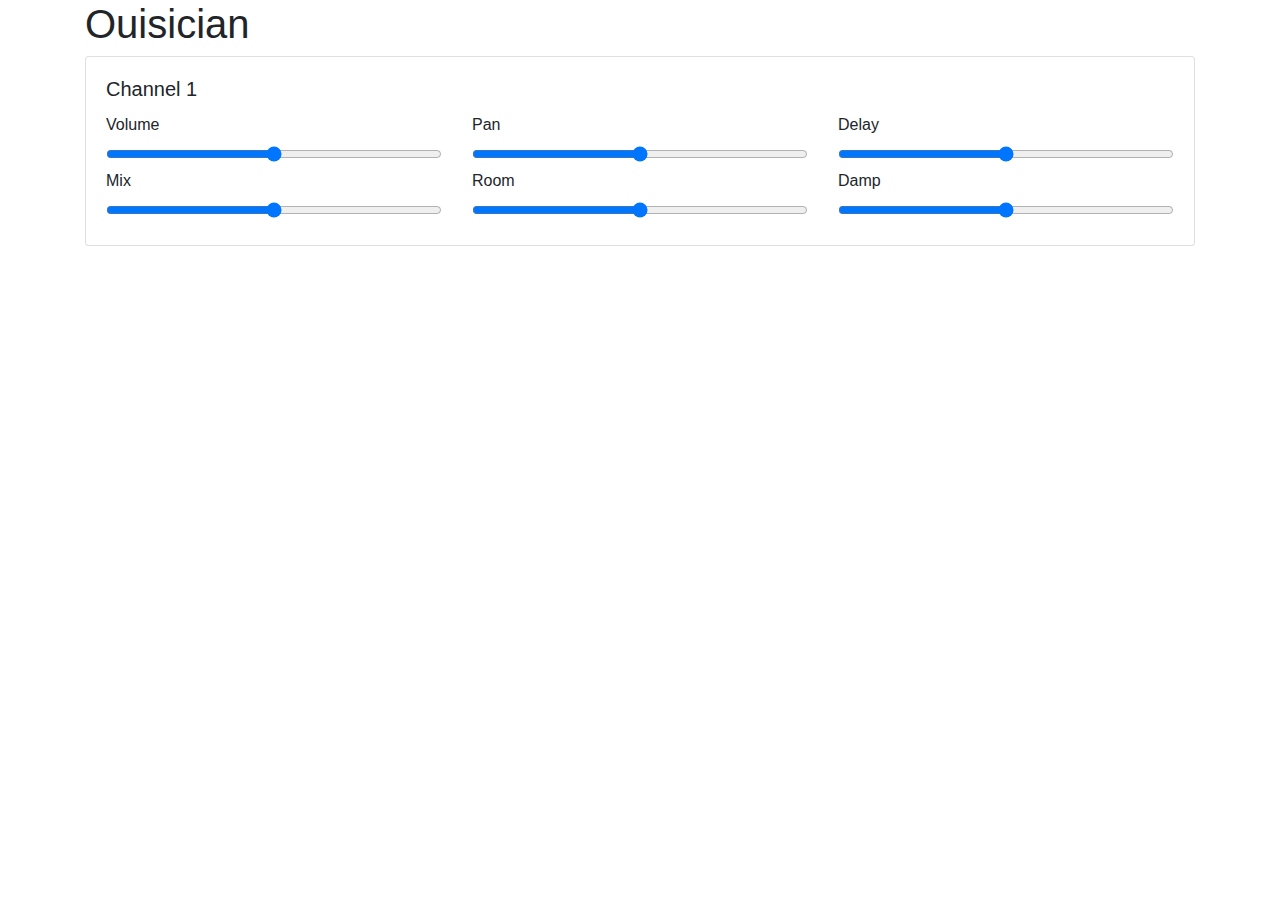
<file: soc/synth/resources/public/index.html>
<!doctype html>
<html lang="en">
  <head>
    <!-- Required meta tags -->
    <meta charset="utf-8">
    <meta name="viewport" content="width=device-width, initial-scale=1, shrink-to-fit=no">

    <!-- Bootstrap CSS -->
    <link rel="stylesheet" href="https://maxcdn.bootstrapcdn.com/bootstrap/4.0.0/css/bootstrap.min.css" integrity="sha384-Gn5384xqQ1aoWXA+058RXPxPg6fy4IWvTNh0E263XmFcJlSAwiGgFAW/dAiS6JXm" crossorigin="anonymous">

    <style>
input[type="range"] {
  width: 100%;
}

    </style>
    <title>Ouisician</title>
  </head>
  <body>
    <div class="container">
      <h1>Ouisician</h1>

<div class="card">
  <div class="card-body">
    <h5 class="card-title">Channel 1</h5>
      <div class="card-text row">
        <div class="col-4">
          <label for="vol">Volume</label><input type="range" min="0" max="1" value="0.5" step="any" class="slider" id="vol" data-channel="0">
        </div>
        <div class="col-4">
          <label for="pan">Pan</label><input type="range" min="-1" max="1" value="0" step="any" class="slider" id="pan" data-channel="0">
        </div>
        <div class="col-4">
          <label for="delay">Delay</label><input type="range" min="0" max="1" value="0.5" step="any" class="slider" id="delay" data-channel="0">
        </div>
      </div>
      <div class="card-text row">
        <div class="col-4">
          <label for="mix">Mix</label><input type="range" min="0" max="1" value="0.5" step="any" class="slider" id="mix" data-channel="0">
        </div>
        <div class="col-4">
          <label for="room">Room</label><input type="range" min="0" max="1" value="0.5" step="any" class="slider" id="room" data-channel="0">
        </div>
        <div class="col-4">
          <label for="damp">Damp</label><input type="range" min="0" max="1" value="0.5" step="any" class="slider" id="damp" data-channel="0">
        </div>
      </div>
  </div>
</div>

    </div> 

    <!-- Optional JavaScript -->
    <!-- jQuery first, then Popper.js, then Bootstrap JS -->
    <script src="https://code.jquery.com/jquery-3.2.1.slim.min.js" integrity="sha384-KJ3o2DKtIkvYIK3UENzmM7KCkRr/rE9/Qpg6aAZGJwFDMVNA/GpGFF93hXpG5KkN" crossorigin="anonymous"></script>
    <script src="https://cdnjs.cloudflare.com/ajax/libs/popper.js/1.12.9/umd/popper.min.js" integrity="sha384-ApNbgh9B+Y1QKtv3Rn7W3mgPxhU9K/ScQsAP7hUibX39j7fakFPskvXusvfa0b4Q" crossorigin="anonymous"></script>
    <script src="https://maxcdn.bootstrapcdn.com/bootstrap/4.0.0/js/bootstrap.min.js" integrity="sha384-JZR6Spejh4U02d8jOt6vLEHfe/JQGiRRSQQxSfFWpi1MquVdAyjUar5+76PVCmYl" crossorigin="anonymous"></script>
    <script src="main.js"></script>
  </body>
</html>
</file>
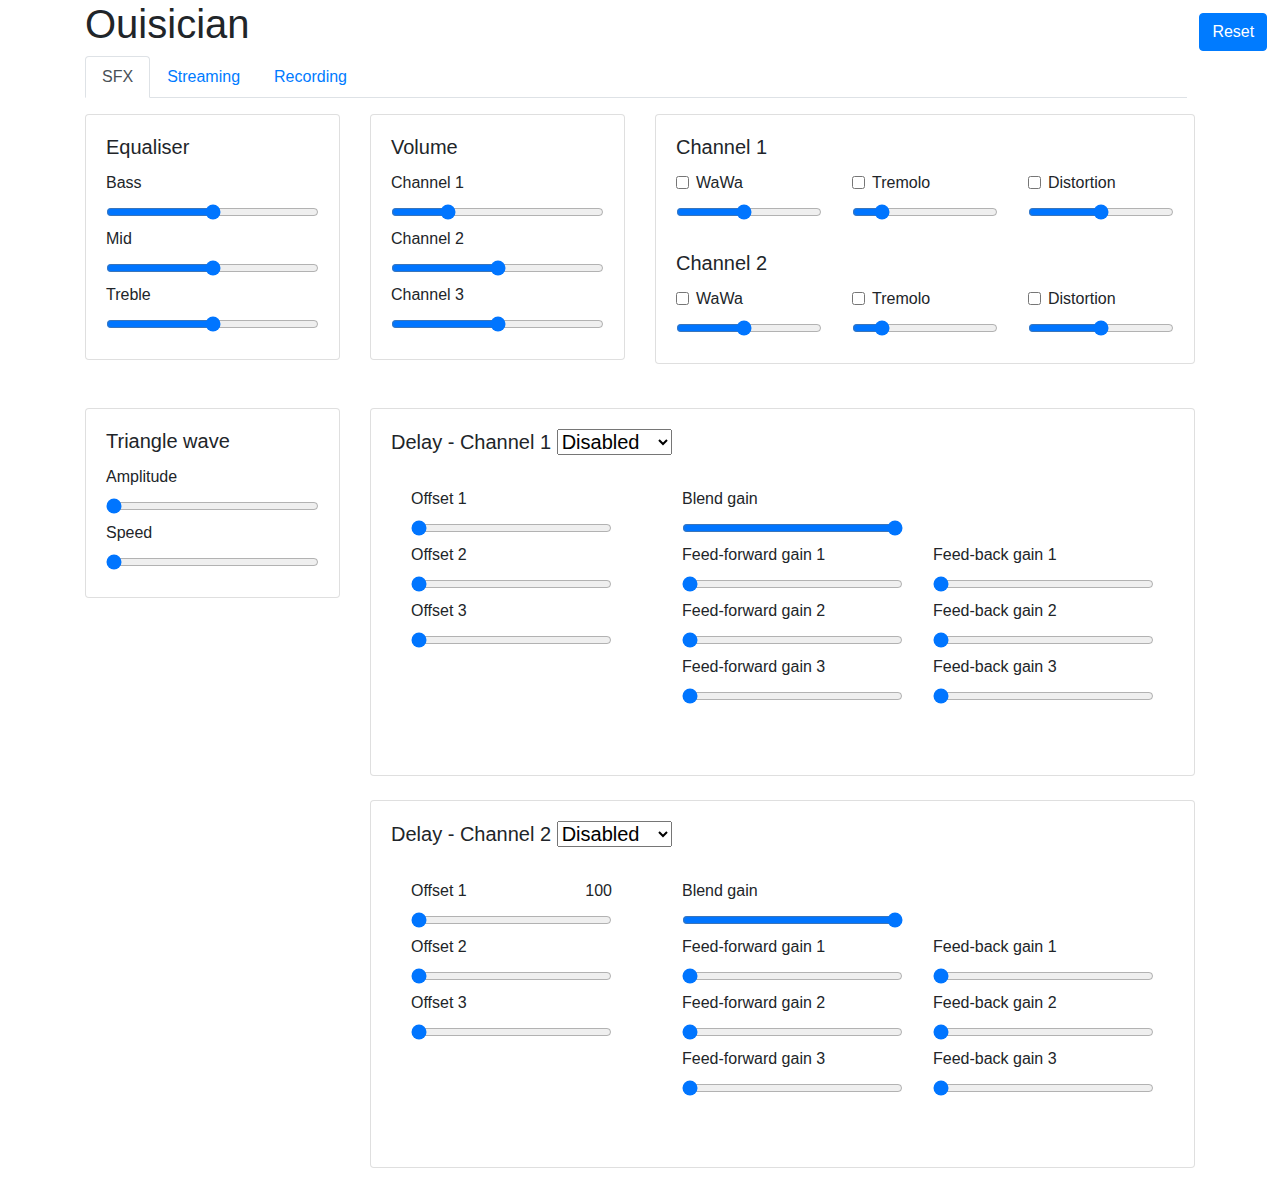
<file: soc/webapp/resources/public/index.html>
<!doctype html>
<html lang="en">
  <head>
    <!-- Required meta tags -->
    <meta charset="utf-8">
    <meta name="viewport" content="width=device-width, initial-scale=1, shrink-to-fit=no">
    
    <!-- Bootstrap CSS -->
    <link rel="stylesheet" href="https://maxcdn.bootstrapcdn.com/bootstrap/4.0.0/css/bootstrap.min.css" integrity="sha384-Gn5384xqQ1aoWXA+058RXPxPg6fy4IWvTNh0E263XmFcJlSAwiGgFAW/dAiS6JXm" crossorigin="anonymous">

    <style>
input[type="range"] {
  width: 100%;
}

    </style>
    <title>Ouisician</title>
  </head>
<body>

<button type="button" class="btn btn-primary btn-md" style="float:right; margin:1%;" id="reset">Reset</button>

<div class="container">

  <h1>Ouisician </h1>  
  
  <nav>
  <div class="nav nav-tabs" id="nav-tab" role="tablist">
    <a class="nav-item nav-link active" id="nav-sfx-tab" data-toggle="tab" href="#nav-sfx" role="tab" aria-controls="nav-sfx" aria-selected="true">SFX</a>
    <a class="nav-item nav-link" id="nav-stream-tab" data-toggle="tab" href="#nav-stream" role="tab" aria-controls="nav-stream" aria-selected="false">Streaming</a>
    <a class="nav-item nav-link" id="nav-record-tab" data-toggle="tab" href="#nav-record" role="tab" aria-controls="nav-record" aria-selected="false">Recording</a>
  </div>
</nav>
<div class="tab-content" id="nav-tabContent">

<!-- SOUND EFFECTS TAB -->

  <div class="tab-pane fade show active" id="nav-sfx" role="tabpanel" aria-labelledby="nav-sfx-tab">

  <p>
    

<div class="row">
  <div class="col-xs-12 col-md-3">
    <div class="card">
      <div class="card-body">
        <h5 class="card-title">Equaliser</h5>
          <div class="card-text row">
            <div class="col-12">
            <label>Bass</label><input type="range" min="-10" max="10" value="0" data-default="0" class="slider" id="eq-bass" data-channel="1" data-id="1">
            </div>
          </div>
          <div class="card-text row">
            <div class="col-12">
            <label>Mid</label><input type="range" min="-10" max="10" value="0" data-default="0" class="slider" id="eq-mid" data-channel="1" data-id="2">
            </div>
          </div>
          <div class="card-text row">
            <div class="col-12">
            <label>Treble</label><input type="range" min="-15" max="15" value="0" data-default="0" class="slider" id="eq-treble" data-channel="1" data-id="3">
            </div>
          </div>
      </div>
    </div>
    <br/>
  </div>
  
  <div class="col-xs-12 col-md-3">
    <div class="card">
      <div class="card-body">
        <h5 class="card-title">Volume</h5>
          <div class="card-text row">
            <div class="col-12">
            <label>Channel 1</label><input type="range" min="0" max="100" value="25" data-default="25" class="slider" id="vol-1" data-channel="1" data-id="4">
            </div>
          </div>
          <div class="card-text row">
            <div class="col-12">
             <label>Channel 2</label><input type="range" min="0" max="100" value="50" data-default="50" class="slider" id="vol-2" data-channel="2" data-id="4">
            </div>
          </div>
          <div class="card-text row">
            <div class="col-12">
             <label>Channel 3</label><input type="range" min="0" max="100" value="50" data-default="50" class="slider" id="vol-3" data-channel="3" data-id="4">
            </div>
          </div>
      </div>
    </div>
    <br/>
  </div>

  <div class="col-xs-12 col-md-6">
    <div class="card">
  <div class="card-body">
    <h5 class="card-title">Channel 1</h5>
      <div class="card-text row">
	     <div class="col-4">
          <label><div class="form-check">
            <input class="form-check-input" type="checkbox" id="wawa-1-check" data-channel="1" data-id="21">
            <label class="form-check-label" for="wawa-1-check">WaWa</label>
          </div></label><input type="range" min="2000" max="15000" value="8000" data-default="8000" class="slider" id="wawa-1-slide" data-channel="1" data-id="22">
        </div>
        <div class="col-4">
          <label><div class="form-check">
            <input class="form-check-input" type="checkbox" id="tremolo-1-check" data-channel="1" data-id="19">
            <label class="form-check-label" for="tremolo-1-check">Tremolo</label>
          </div></label><input type="range" min="8000" max="20000" value="10000" data-default="10000" class="slider" id="tremolo-1-slide" data-channel="1" data-id="20">
        </div>
		
		<div class="col-4">
          <label><div class="form-check">
            <input class="form-check-input" type="checkbox" id="distortion-1-check" data-channel="1" data-id="23">
            <label class="form-check-label" for="distortion-1-check">Distortion</label>
          </div></label><input type="range" min="1" max="20000" value="10000" data-default="10000" class="slider" id="distortion-1-slide" data-channel="1" data-id="18">
        </div>

      </div>
	  
	  <br/>

    <h5 class="card-title">Channel 2</h5>
      <div class="card-text row">
	     <div class="col-4">
          <label><div class="form-check">
            <input class="form-check-input" type="checkbox" id="wawa-2-check" data-channel="2" data-id="21">
            <label class="form-check-label" for="wawa-2-check">WaWa</label>
          </div></label><input type="range" min="2000" max="15000" value="8000" data-default="8000" class="slider" id="wawa-2-slide" data-channel="2" data-id="22">
        </div>
        <div class="col-4">
          <label><div class="form-check">
            <input class="form-check-input" type="checkbox" id="tremolo-2-check" data-channel="2" data-id="19">
            <label class="form-check-label" for="tremolo-2-check">Tremolo</label>
          </div></label><input type="range" min="8000" max="20000" value="10000" data-default="10000" class="slider" id="tremolo-2-slide" data-channel="2" data-id="20">
        </div>
        		<div class="col-4">
          <label><div class="form-check">
            <input class="form-check-input" type="checkbox" id="distortion-2-check" data-channel="2" data-id="23">
            <label class="form-check-label" for="distortion-2-check">Distortion</label>
          </div></label><input type="range" min="1" max="20000" value="10000" data-default="10000" class="slider" id="distortion-2-slide" data-channel="2" data-id="18">
        </div>
      </div>
  </div>
  </div>
</div>

</div>

<br/>

<div class="row">
 <div class="col-xs-12 col-md-3">
    <div class="card trianglewave">
      <div class="card-body">
        <h5 class="card-title">Triangle wave</h5>
          <div class="card-text row">
            <div class="col-12">
            <label>Amplitude</label><input type="range" min="0" max="4095" value="0" data-default="0" class="slider" id="tw-width" data-channel="1" data-id="6">
            </div>
          </div>
          <div class="card-text row">
            <div class="col-12">
            <label>Speed</label><input type="range" min="0" max="4095" value="0" data-default="0" class="slider" id="tw-speed" data-channel="1" data-id="7">
            </div>
          </div>
      </div>
    </div>
    <br/>
  </div>
  
  <div class="col-md-9">
 <div class="card delay-ch1"><div class="card-body">
 <h5 class="card-title">Delay - Channel 1
             <select class="bootstrap-select" id="flangerpreset-ch1" data-channel="1">
              <option value="1" selected="selected">Disabled</option>
			  <option value="2">Chorus</option>
              <option value="3">Resonator</option>
			  <option value="4">Echo</option>
			  <option value="5">Slapback</option>
			  <option value="6">Vibrato</option>
            </select>
 
 </h5>
  <div class="card-text row">
   <div class="col-xs-12 col-md-4">

    <div class="card" style="border:none">
      <div class="card-body">
        <!--<h5 class="card-title">Offset</h5>-->
          <div class="card-text row">
            <div class="col-12">
            <label>Offset 1</label><input type="range" min="0" max="1048575" step="16" value="0" data-default="0" class="slider" id="offset1-1" data-channel="1" data-id="15">
            </div>
          </div>
          <div class="card-text row">
            <div class="col-12">
            <label>Offset 2</label><input type="range" min="0" max="1048575" step="16" value="0" data-default="0" class="slider" id="offset2-1" data-channel="1" data-id="16">
            </div>
          </div>
		  <div class="card-text row">
            <div class="col-12">
            <label>Offset 3</label><input type="range" min="0" max="1048575" step="16" value="0" data-default="0" class="slider" id="offset3-1" data-channel="1" data-id="17">
            </div>
          </div>
      </div>
    </div>
    <br/>
  </div>

  
     <div class="col-xs-12 col-md-8">
    <div class="card" style="border:none">
      <div class="card-body">
        <!--<h5 class="card-title">Gain</h5>-->
          <div class="card-text row">
            <div class="col-6">
            <label>Blend gain</label><input type="range" min="0" max="255" value="255" data-default="255" class="slider" id="blgain-1" data-channel="1" data-id="8">
            </div>
          </div>
          <div class="card-text row">
            <div class="col-6">
            <label>Feed-forward gain 1</label><input type="range" min="0" max="255" value="0" data-default="0" class="slider" id="ffgain1-1" data-channel="1" data-id="9">
            </div>
			<div class="col-6">
            <label>Feed-back gain 1</label><input type="range" min="0" max="255" value="0" data-default="0" class="slider" id="fbgain1-1" data-channel="1" data-id="10">
            </div>
          </div>
		  <div class="card-text row">
            <div class="col-6">
            <label>Feed-forward gain 2</label><input type="range" min="0" max="255" value="0" data-default="0" class="slider" id="ffgain2-1" data-channel="1" data-id="11">
            </div>
			 <div class="col-6">
            <label>Feed-back gain 2</label><input type="range" min="0" max="255" value="0" data-default="0" class="slider" id="fbgain2-1" data-channel="1" data-id="12">
            </div>
          </div>
		  <div class="card-text row">
            <div class="col-6">
            <label for="ffgain3-1">Feed-forward gain 3</label><input type="range" min="0" max="255" value="0" data-default="0" class="slider" id="ffgain3-1" data-channel="1" data-id="13">
            </div>
			<div class="col-6">
            <label>Feed-back gain 3</label><input type="range" min="0" max="255" value="0" data-default="0" class="slider" id="fbgain3-1" data-channel="1" data-id="14">
            </div>
          </div>
      </div>
    </div>
    <br/>
  </div>
    </div>
	   </div>
  
</div>

</div>
</div>

<br/>

<div class="row">
 <div class="col-xs-12 col-md-3">

  </div>
  
  <div class="col-md-9">
 <div class="card delay-ch2"><div class="card-body">
 <h5 class="card-title">Delay - Channel 2 
            <select class="bootstrap-select" id="flangerpreset-ch2" data-channel="2">
              <option value="1" selected="selected">Disabled</option>
			  <option value="2">Chorus</option>
              <option value="3">Resonator</option>
			  <option value="4">Echo</option>
			  <option value="5">Slapback</option>
			  <option value="6">Vibrato</option>
            </select>
          </h5>
  <div class="card-text row">
   <div class="col-xs-12 col-md-4">

    <div class="card" style="border:none">
      <div class="card-body">
        <!--<h5 class="card-title">Offset</h5>-->
          <div class="card-text row">
            <div class="col-12">
            <label>Offset 1</label><span style="float:right;">100</span><input type="range" min="0" max="1048575" step="16" value="0" data-default="0" class="slider" id="offset1-2" data-channel="2" data-id="15">
            </div>
          </div>
          <div class="card-text row">
            <div class="col-12">
            <label>Offset 2</label><input type="range" min="0" max="1048575" step="16" value="0" data-default="0" class="slider" id="offset2-2" data-channel="2" data-id="16">
            </div>
          </div>
		  <div class="card-text row">
            <div class="col-12">
            <label>Offset 3</label><input type="range" min="0" max="1048575" step="16" value="0" data-default="0" class="slider" id="offset3-2" data-channel="2" data-id="17">
            </div>
          </div>
      </div>
    </div>
    <br/>
  </div>

  
   <div class="col-xs-12 col-md-8">
    <div class="card" style="border:none">
      <div class="card-body">
        <!--<h5 class="card-title">Gain</h5>-->
          <div class="card-text row">
            <div class="col-6">
            <label>Blend gain</label><input type="range" min="0" max="255" value="255" class="slider" data-default="255" id="blgain-2" data-channel="2" data-id="8">
            </div>
          </div>
          <div class="card-text row">
            <div class="col-6">
            <label>Feed-forward gain 1</label><input type="range" min="0" max="255" value="0" data-default="0" class="slider" id="ffgain1-2" data-channel="2" data-id="9">
            </div>
			<div class="col-6">
            <label for="fbgain1-2">Feed-back gain 1</label><input type="range" min="0" max="255" value="0" data-default="0" class="slider" id="fbgain1-2" data-channel="2" data-id="10">
            </div>
          </div>
		  <div class="card-text row">
            <div class="col-6">
            <label>Feed-forward gain 2</label><input type="range" min="0" max="255" value="0" data-default="0" class="slider" id="ffgain2-2" data-channel="2" data-id="11">
            </div>
			 <div class="col-6">
            <label>Feed-back gain 2</label><input type="range" min="0" max="255" value="0" data-default="0" class="slider" id="fbgain2-2" data-channel="2" data-id="12">
            </div>
          </div>
		  <div class="card-text row">
            <div class="col-6">
            <label>Feed-forward gain 3</label><input type="range" min="0" max="255" value="0" data-default="0" class="slider" id="ffgain3-2" data-channel="2" data-id="13">
            </div>
			<div class="col-6">
            <label>Feed-back gain 3</label><input type="range" min="0" max="255" value="0" data-default="0" class="slider" id="fbgain3-2" data-channel="2" data-id="14">
            </div>
          </div>
      </div>
    </div>
    <br/>
  </div>
    </div>
	   </div>
  
</div>

</div>
</div>

</p></div>







<!-- STREAMING TAB -->
  <div class="tab-pane fade" id="nav-stream" role="tabpanel" aria-labelledby="nav-stream-tab">
    
<p>
    <div class="row">
    <div class="breadcrumb col-12">
        <form class="form-inline">
          <div class="form-check">
            <input class="form-check-input" type="checkbox" id="streaming">
            <label class="form-check-label" for="streaming">Enable streaming</label>
          </div>&nbsp; &nbsp;
          <div class="form-check">
            <select class="bootstrap-select" id="streamplatform">
              <option value="1" selected="selected">Twitch</option>
              <option value="2">Youtube</option>
            </select>
          </div>&nbsp; &nbsp;
          <div class="form-check">
            <input type="password" class="input-sm" id="streamkey" data-channel="0" data-id="0" placeholder="Custom stream key">
          </div>
          </form>
        </div></div>



    <div class="row">
    <div class="col-md-6">
      <div id="twitch-embed"></div>
      </div>

    <div class="col-md-6">
    <a href="https://www.youtube.com/channel/UCK9vN6Gp65tO3piXyQQV_Tw">Youtube channel</a><br/><br/>
      <iframe style="max-width: 480px" width="100%" height="360" src="http://www.youtube.com/embed/videoseries?list=UUK9vN6Gp65tO3piXyQQV_Tw&index=1" frameborder="0" allowfullscreen></iframe>
      </div>
    </div>



</p>


  </div>


<!-- RECORDING TAB -->
  <div class="tab-pane fade" id="nav-record" role="tabpanel" aria-labelledby="nav-record-tab">
    
<p>
    <div class="row">
    <div class="breadcrumb col-12">
        <form class="form-inline">
          <div class="form-check">
            <input class="form-check-input" type="checkbox" id="recording">
            <label class="form-check-label" for="recording">Enable recording</label>
            </div></form>
    </div></div>

    <div class="row" id="record-info">
      

    </div>

    <div class="row">
      <div class="col-md-6">
      <div class="card">
        <div class="card-body" id="record-filelist">
          <h5 class="card-title">File list</h5>

          </div>
      </div></div>

      <div class="col-md-6">
      <div class="card">
        <div class="card-body" id="record-log">
          <h5 class="card-title">Log</h5>

          </div>
      </div></div>
    </div>


    </p>

  </div>
</div>
  </div>


    <!-- Load the Twitch embed script -->
    <script src="https://embed.twitch.tv/embed/v1.js"></script>



    <!-- Create a Twitch.Embed object that will render within the "twitch-embed" root element. -->
<script type="text/javascript">
      new Twitch.Embed("twitch-embed", {
        width: 300,
        height: 300,
        channel: "ouisician",
        layout: "video"
      });
    </script>

    <!-- Optional JavaScript -->
    <!-- jQuery first, then Popper.js, then Bootstrap JS -->
    <script src="https://code.jquery.com/jquery-3.2.1.slim.min.js" integrity="sha384-KJ3o2DKtIkvYIK3UENzmM7KCkRr/rE9/Qpg6aAZGJwFDMVNA/GpGFF93hXpG5KkN" crossorigin="anonymous"></script>
    <script src="https://cdnjs.cloudflare.com/ajax/libs/popper.js/1.12.9/umd/popper.min.js" integrity="sha384-ApNbgh9B+Y1QKtv3Rn7W3mgPxhU9K/ScQsAP7hUibX39j7fakFPskvXusvfa0b4Q" crossorigin="anonymous"></script>
    <script src="https://maxcdn.bootstrapcdn.com/bootstrap/4.0.0/js/bootstrap.min.js" integrity="sha384-JZR6Spejh4U02d8jOt6vLEHfe/JQGiRRSQQxSfFWpi1MquVdAyjUar5+76PVCmYl" crossorigin="anonymous"></script>
    <script src="main.js"></script>

</body>
</file>
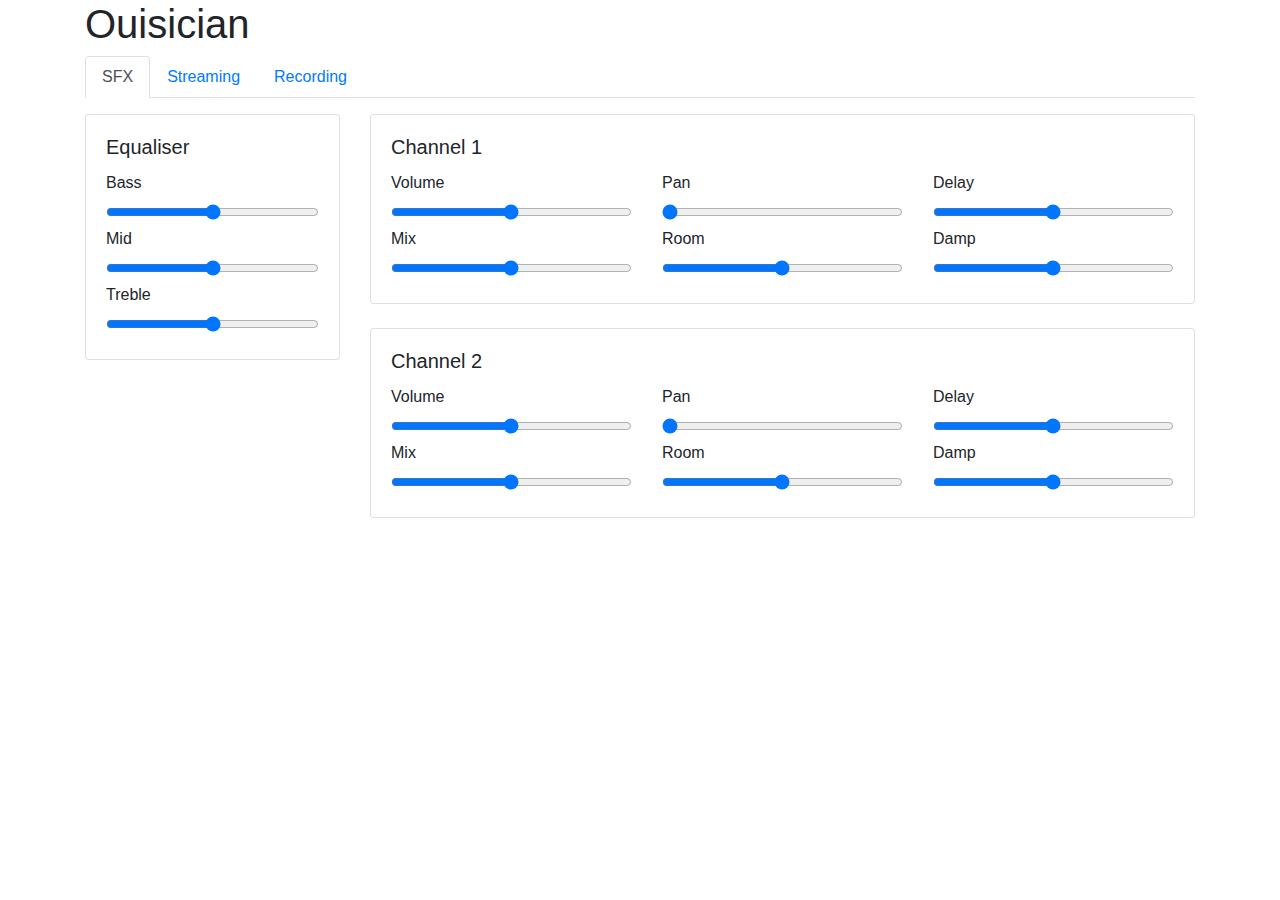
<file: soc/spi/plop/resources/public/index.html>
<!doctype html>
<html lang="en">
  <head>
    <!-- Required meta tags -->
    <meta charset="utf-8">
    <meta name="viewport" content="width=device-width, initial-scale=1, shrink-to-fit=no">
    
    <!-- Bootstrap CSS -->
    <link rel="stylesheet" href="https://maxcdn.bootstrapcdn.com/bootstrap/4.0.0/css/bootstrap.min.css" integrity="sha384-Gn5384xqQ1aoWXA+058RXPxPg6fy4IWvTNh0E263XmFcJlSAwiGgFAW/dAiS6JXm" crossorigin="anonymous">

    <style>
input[type="range"] {
  width: 100%;
}

    </style>
    <title>Ouisician</title>
  </head>
<body>

<div class="container">

  <h1>Ouisician</h1>
  
  <nav>
  <div class="nav nav-tabs" id="nav-tab" role="tablist">
    <a class="nav-item nav-link active" id="nav-sfx-tab" data-toggle="tab" href="#nav-sfx" role="tab" aria-controls="nav-sfx" aria-selected="true">SFX</a>
    <a class="nav-item nav-link" id="nav-stream-tab" data-toggle="tab" href="#nav-stream" role="tab" aria-controls="nav-stream" aria-selected="false">Streaming</a>
    <a class="nav-item nav-link" id="nav-record-tab" data-toggle="tab" href="#nav-record" role="tab" aria-controls="nav-record" aria-selected="false">Recording</a>
  </div>
</nav>
<div class="tab-content" id="nav-tabContent">

<!-- SOUND EFFECTS TAB -->

  <div class="tab-pane fade show active" id="nav-sfx" role="tabpanel" aria-labelledby="nav-sfx-tab">

  <p>
    

<div class="row">
  <div class="col-xs-12 col-md-3">
    <div class="card">
      <div class="card-body">
        <h5 class="card-title">Equaliser</h5>
          <div class="card-text row">
            <div class="col-12">
            <label for="vol">Bass</label><input type="range" min="-10" max="10" value="0" class="slider" id="eq-bass" data-channel="1" data-id="1">
            </div>
          </div>
          <div class="card-text row">
            <div class="col-12">
            <label for="vol">Mid</label><input type="range" min="-10" max="10" value="0" class="slider" id="eq-mid" data-channel="1" data-id="2">
            </div>
          </div>
          <div class="card-text row">
            <div class="col-12">
            <label for="vol">Treble</label><input type="range" min="-15" max="15" value="0" class="slider" id="eq-treble" data-channel="1" data-id="3">
            </div>
          </div>
      </div>
    </div>
    <br/>
  </div>

  <div class="col-xs-12 col-md-9">
    <div class="card">
  <div class="card-body">
    <h5 class="card-title">Channel 1</h5>
      <div class="card-text row">
        <div class="col-4">
          <label for="vol">Volume</label><input type="range" min="0" max="100" value="50" class="slider" id="vol-1" data-channel="1" data-id="4">
        </div>
        <div class="col-4">
          <label for="pan">Pan</label><input type="range" min="0" max="100" value="0" class="slider" id="pan-1" data-channel="1" data-id="5">
        </div>
        <div class="col-4">
          <label for="delay">Delay</label><input type="range" min="0" max="100" value="50" class="slider" id="delay-1" data-channel="1" data-id="6">
        </div>
      </div>
      <div class="card-text row">
        <div class="col-4">
          <label for="mix">Mix</label><input type="range" min="0" max="100" value="50" class="slider" id="mix-1" data-channel="1" data-id="7">
        </div>
        <div class="col-4">
          <label for="room">Room</label><input type="range" min="0" max="100" value="50" class="slider" id="room-1" data-channel="1" data-id="8">
        </div>
        <div class="col-4">
          <label for="damp">Damp</label><input type="range" min="0" max="100" value="50" class="slider" id="damp-1" data-channel="1" data-id="9">
        </div>
      </div>
  </div>
</div>

<br/>

<div class="card">
  <div class="card-body">
    <h5 class="card-title">Channel 2</h5>
      <div class="card-text row">
        <div class="col-4">
          <label for="vol">Volume</label><input type="range" min="0" max="100" value="50" class="slider" id="vol-2" data-channel="2" data-id="4">
        </div>
        <div class="col-4">
          <label for="pan">Pan</label><input type="range" min="0" max="100" value="0" class="slider" id="pan-2" data-channel="2" data-id="5">
        </div>
        <div class="col-4">
          <label for="delay">Delay</label><input type="range" min="0" max="100" value="50" class="slider" id="delay-2" data-channel="2" data-id="6">
        </div>
      </div>
      <div class="card-text row">
        <div class="col-4">
          <label for="mix">Mix</label><input type="range" min="0" max="100" value="50" class="slider" id="mix-2" data-channel="2" data-id="7">
        </div>
        <div class="col-4">
          <label for="room">Room</label><input type="range" min="0" max="100" value="50" class="slider" id="room-2" data-channel="2" data-id="8">
        </div>
        <div class="col-4">
          <label for="damp">Damp</label><input type="range" min="0" max="100" value="50" class="slider" id="damp-2" data-channel="2" data-id="9">
        </div>
      </div>
  </div>
  </div>
</div>

</div></p>


  </div>


<!-- STREAMING TAB -->
  <div class="tab-pane fade" id="nav-stream" role="tabpanel" aria-labelledby="nav-stream-tab">
    
<p>
    <div class="row">
    <div class="breadcrumb col-12">
        <form class="form-inline">
          <div class="form-check">
            <input class="form-check-input" type="checkbox" id="streaming">
            <label class="form-check-label" for="streaming">Enable streaming</label>
          </div>&nbsp; &nbsp;
          <div class="form-check">
            <select class="bootstrap-select" id="streamplatform">
              <option value="1" selected="selected">Twitch</option>
              <option value="2">Youtube</option>
            </select>
          </div>&nbsp; &nbsp;
          <div class="form-check">
            <input type="password" class="input-sm" id="streamkey" data-channel="0" data-id="0" placeholder="Custom stream key">
          </div>
          </form>
        </div></div>



<!--     <div class="row">
    <div class="col-md-6">
      <div id="twitch-embed"></div>
      </div>

    <div class="col-md-6">
    <a href="https://www.youtube.com/channel/UCK9vN6Gp65tO3piXyQQV_Tw">Youtube channel</a><br/><br/>
      <iframe style="max-width: 480px" width="100%" height="360" src="http://www.youtube.com/embed/videoseries?list=UUK9vN6Gp65tO3piXyQQV_Tw&index=1" frameborder="0" allowfullscreen></iframe>
      </div>
    </div> -->



</p>


  </div>


<!-- RECORDING TAB -->
  <div class="tab-pane fade" id="nav-record" role="tabpanel" aria-labelledby="nav-record-tab">
    
<p>
    <div class="row">
    <div class="breadcrumb col-12">
        <form class="form-inline">
          <div class="form-check">
            <input class="form-check-input" type="checkbox" id="recording">
            <label class="form-check-label" for="recording">Enable recording</label>
            </div></form>
    </div></div>

    <div class="row" id="record-info">
      

    </div>

    <div class="row">
      <div class="col-md-6">
      <div class="card">
        <div class="card-body" id="record-filelist">
          <h5 class="card-title">File list</h5>

          </div>
      </div></div>

      <div class="col-md-6">
      <div class="card">
        <div class="card-body" id="record-log">
          <h5 class="card-title">Log</h5>

          </div>
      </div></div>
    </div>


    </p>

  </div>
</div>

</div>



    <!-- Load the Twitch embed script -->
    <script src="https://embed.twitch.tv/embed/v1.js"></script>



    <!-- Create a Twitch.Embed object that will render within the "twitch-embed" root element. -->
<script type="text/javascript">
      new Twitch.Embed("twitch-embed", {
        width: 300,
        height: 300,
        channel: "ouisician",
        layout: "video"
      });
    </script>

    <!-- Optional JavaScript -->
    <!-- jQuery first, then Popper.js, then Bootstrap JS -->
    <script src="https://code.jquery.com/jquery-3.2.1.slim.min.js" integrity="sha384-KJ3o2DKtIkvYIK3UENzmM7KCkRr/rE9/Qpg6aAZGJwFDMVNA/GpGFF93hXpG5KkN" crossorigin="anonymous"></script>
    <script src="https://cdnjs.cloudflare.com/ajax/libs/popper.js/1.12.9/umd/popper.min.js" integrity="sha384-ApNbgh9B+Y1QKtv3Rn7W3mgPxhU9K/ScQsAP7hUibX39j7fakFPskvXusvfa0b4Q" crossorigin="anonymous"></script>
    <script src="https://maxcdn.bootstrapcdn.com/bootstrap/4.0.0/js/bootstrap.min.js" integrity="sha384-JZR6Spejh4U02d8jOt6vLEHfe/JQGiRRSQQxSfFWpi1MquVdAyjUar5+76PVCmYl" crossorigin="anonymous"></script>
    <script src="main.js"></script>

</body>
</file>
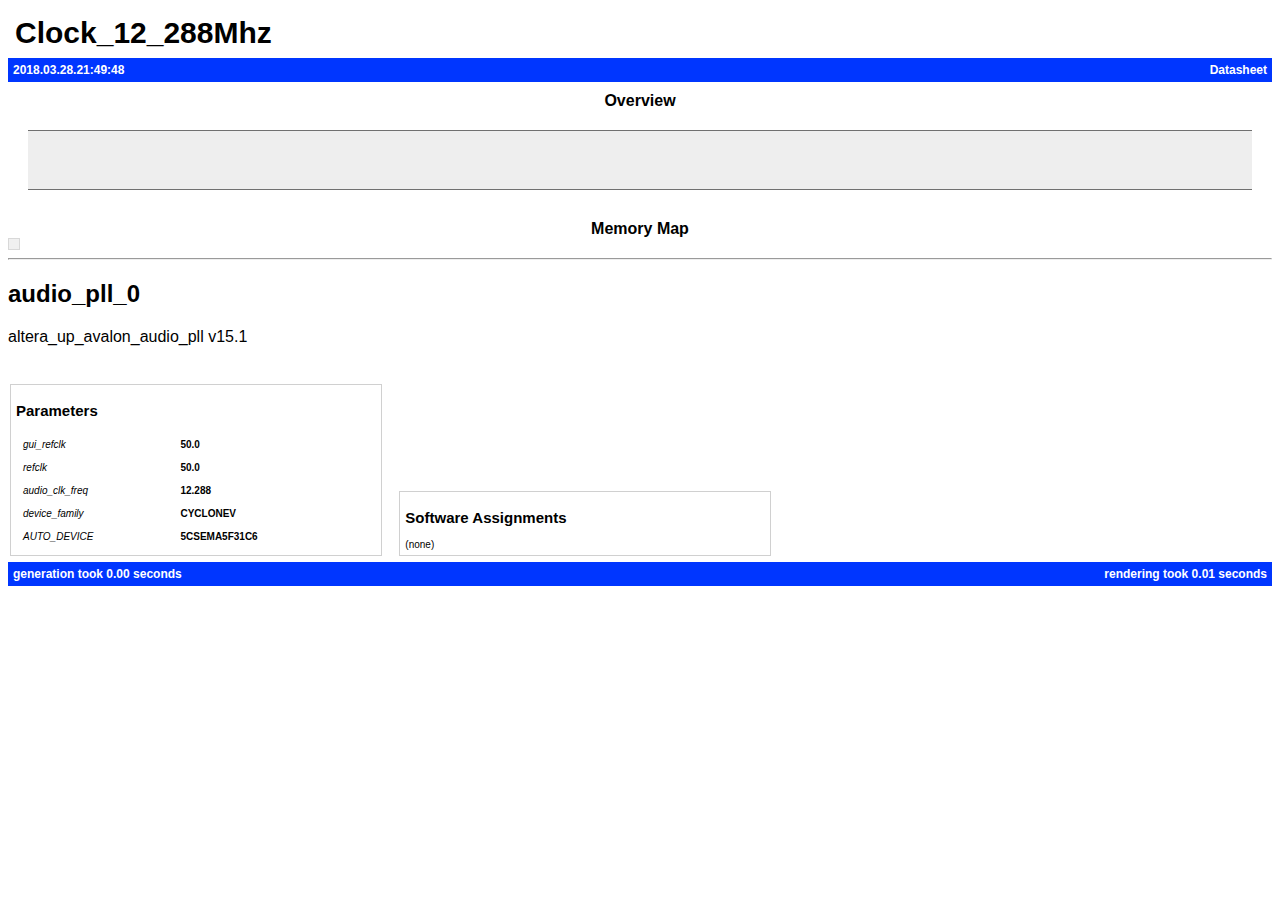
<file: fpga/Mod5_audiointerface/Clock_12_288Mhz/Clock_12_288Mhz.html>
<!DOCTYPE HTML PUBLIC "-//W3C//DTD HTML 4.0 Transitional//EN">

<html xmlns="http://www.w3.org/1999/xhtml">
 <head>
  <title>datasheet for Clock_12_288Mhz</title>
  <style type="text/css">
body { font-family:arial ;}
a { text-decoration:underline ; color:#003000 ;}
a:hover { text-decoration:underline ; color:0030f0 ;}
td { padding : 5px ;}
table.topTitle { width:100% ;}
table.topTitle td.l { text-align:left ; font-weight: bold ; font-size:30px ;}
table.topTitle td.r { text-align:right ; font-weight: bold ; font-size:16px ;}
table.blueBar { width : 100% ; border-spacing : 0px ;}
table.blueBar td { background:#0036ff ; font-size:12px ; color : white ; text-align : left ; font-weight : bold ;}
table.blueBar td.l { text-align : left ;}
table.blueBar td.r { text-align : right ;}
table.items { width:100% ; border-collapse:collapse ;}
table.items td.label { font-weight:bold ; font-size:16px ; vertical-align:top ;}
table.items td.mono { font-family:courier ; font-size:12px ; white-space:pre ;}
div.label { font-weight:bold ; font-size:16px ; vertical-align:top ; text-align:center ;}
table.grid { border-collapse:collapse ;}
table.grid td { border:1px solid #bbb ; font-size:12px ;}
body { font-family:arial ;}
table.x { font-family:courier ; border-collapse:collapse ; padding:2px ;}
table.x td { border:1px solid #bbb ;}
td.tableTitle { font-weight:bold ; text-align:center ;}
table.grid { border-collapse:collapse ;}
table.grid td { border:1px solid #bbb ;}
table.grid td.tableTitle { font-weight:bold ; text-align:center ;}
table.mmap { border-collapse:collapse ; text-size:11px ; border:1px solid #d8d8d8 ;}
table.mmap td { border-color:#d8d8d8 ; border-width:1px ; border-style:solid ;}
table.mmap td.empty { border-style:none ; background-color:#f0f0f0 ;}
table.mmap td.slavemodule { text-align:left ; font-size:11px ; border-style:solid solid none solid ;}
table.mmap td.slavem { text-align:right ; font-size:9px ; font-style:italic ; border-style:none solid none solid ;}
table.mmap td.slaveb { text-align:right ; font-size:9px ; font-style:italic ; border-style:none solid solid solid ;}
table.mmap td.mastermodule { text-align:center ; font-size:11px ; border-style:solid solid none solid ;}
table.mmap td.masterlr { text-align:center ; font-size:9px ; font-style:italic ; border-style:none solid solid solid ;}
table.mmap td.masterl { text-align:center ; font-size:9px ; font-style:italic ; border-style:none none solid solid ;}
table.mmap td.masterm { text-align:center ; font-size:9px ; font-style:italic ; border-style:none none solid none ;}
table.mmap td.masterr { text-align:center ; font-size:9px ; font-style:italic ; border-style:none solid solid none ;}
table.mmap td.addr { font-family:courier ; font-size:9px ; text-align:right ;}
table.connectionboxes { border-collapse:separate ; border-spacing:0px ; font-family:arial ;}
table.connectionboxes td.from { border-bottom:1px solid black ; font-size:9px ; font-style:italic ; vertical-align:bottom ; text-align:left ;}
table.connectionboxes td.to { font-size:9px ; font-style:italic ; vertical-align:top ; text-align:right ;}
table.connectionboxes td.lefthandwire { border-bottom:1px solid black ; font-size:9px ; font-style:italic ; vertical-align:bottom ; text-align:right ;}
table.connectionboxes td.righthandwire { border-bottom:1px solid black ; font-size:9px ; font-style:italic ; vertical-align:bottom ; text-align:left ;}
table.connectionboxes td.righthandlabel { font-size:11px ; vertical-align:bottom ; text-align:left ;}
table.connectionboxes td.neighbor { padding:3px ; border:1px solid black ; font-size: 11px ; background:#e8e8e8 ; vertical-align:center ; text-align:center ;}
table.connectionboxes td.main { padding:8px ; border:1px solid black ; font-size: 14px ; font-weight:bold ; background:#ffffff ; vertical-align:center ; text-align:center ;}
.parametersbox { border:1px solid #d0d0d0 ; display:inline-block ; max-height:160px ; overflow:auto ; width:360px ; font-size:10px ;}
.flowbox { display:inline-block ;}
.parametersbox table { font-size:10px ;}
td.parametername { font-style:italic ;}
td.parametervalue { font-weight:bold ;}
div.greydiv { vertical-align:top ; text-align:center ; background:#eeeeee ; border-top:1px solid #707070 ; border-bottom:1px solid #707070 ; padding:20px ; margin:20px ; width:auto ;}</style>
 </head>
 <body>
  <table class="topTitle">
   <tr>
    <td class="l">Clock_12_288Mhz</td>
    <td class="r">
     <br/>
     <br/>
    </td>
   </tr>
  </table>
  <table class="blueBar">
   <tr>
    <td class="l">2018.03.28.21:49:48</td>
    <td class="r">Datasheet</td>
   </tr>
  </table>
  <div style="width:100% ;  height:10px"> </div>
  <div class="label">Overview</div>
  <div class="greydiv">
   <div style="display:inline-block ; text-align:left">
    <table class="connectionboxes">
     <tr style="height:6px">
      <td></td>
     </tr>
    </table>
   </div><span style="display:inline-block ; width:28px"> </span>
   <div style="display:inline-block ; text-align:left"><span>
     <br/></span>
   </div>
  </div>
  <div style="width:100% ;  height:10px"> </div>
  <div class="label">Memory Map</div>
  <table class="mmap">
   <tr>
    <td class="empty" rowspan="2"></td>
   </tr>
  </table>
  <a name="module_audio_pll_0"> </a>
  <div>
   <hr/>
   <h2>audio_pll_0</h2>altera_up_avalon_audio_pll v15.1
   <br/>
   <br/>
   <br/>
   <table class="flowbox">
    <tr>
     <td class="parametersbox">
      <h2>Parameters</h2>
      <table>
       <tr>
        <td class="parametername">gui_refclk</td>
        <td class="parametervalue">50.0</td>
       </tr>
       <tr>
        <td class="parametername">refclk</td>
        <td class="parametervalue">50.0</td>
       </tr>
       <tr>
        <td class="parametername">audio_clk_freq</td>
        <td class="parametervalue">12.288</td>
       </tr>
       <tr>
        <td class="parametername">device_family</td>
        <td class="parametervalue">CYCLONEV</td>
       </tr>
       <tr>
        <td class="parametername">AUTO_DEVICE</td>
        <td class="parametervalue">5CSEMA5F31C6</td>
       </tr>
       <tr>
        <td class="parametername">AUTO_DEVICE_SPEEDGRADE</td>
        <td class="parametervalue">6</td>
       </tr>
       <tr>
        <td class="parametername">deviceFamily</td>
        <td class="parametervalue">UNKNOWN</td>
       </tr>
       <tr>
        <td class="parametername">generateLegacySim</td>
        <td class="parametervalue">false</td>
       </tr>
      </table>
     </td>
    </tr>
   </table>&#160;&#160;
   <table class="flowbox">
    <tr>
     <td class="parametersbox">
      <h2>Software Assignments</h2>(none)</td>
    </tr>
   </table>
  </div>
  <table class="blueBar">
   <tr>
    <td class="l">generation took 0.00 seconds</td>
    <td class="r">rendering took 0.01 seconds</td>
   </tr>
  </table>
 </body>
</html>
</file>
